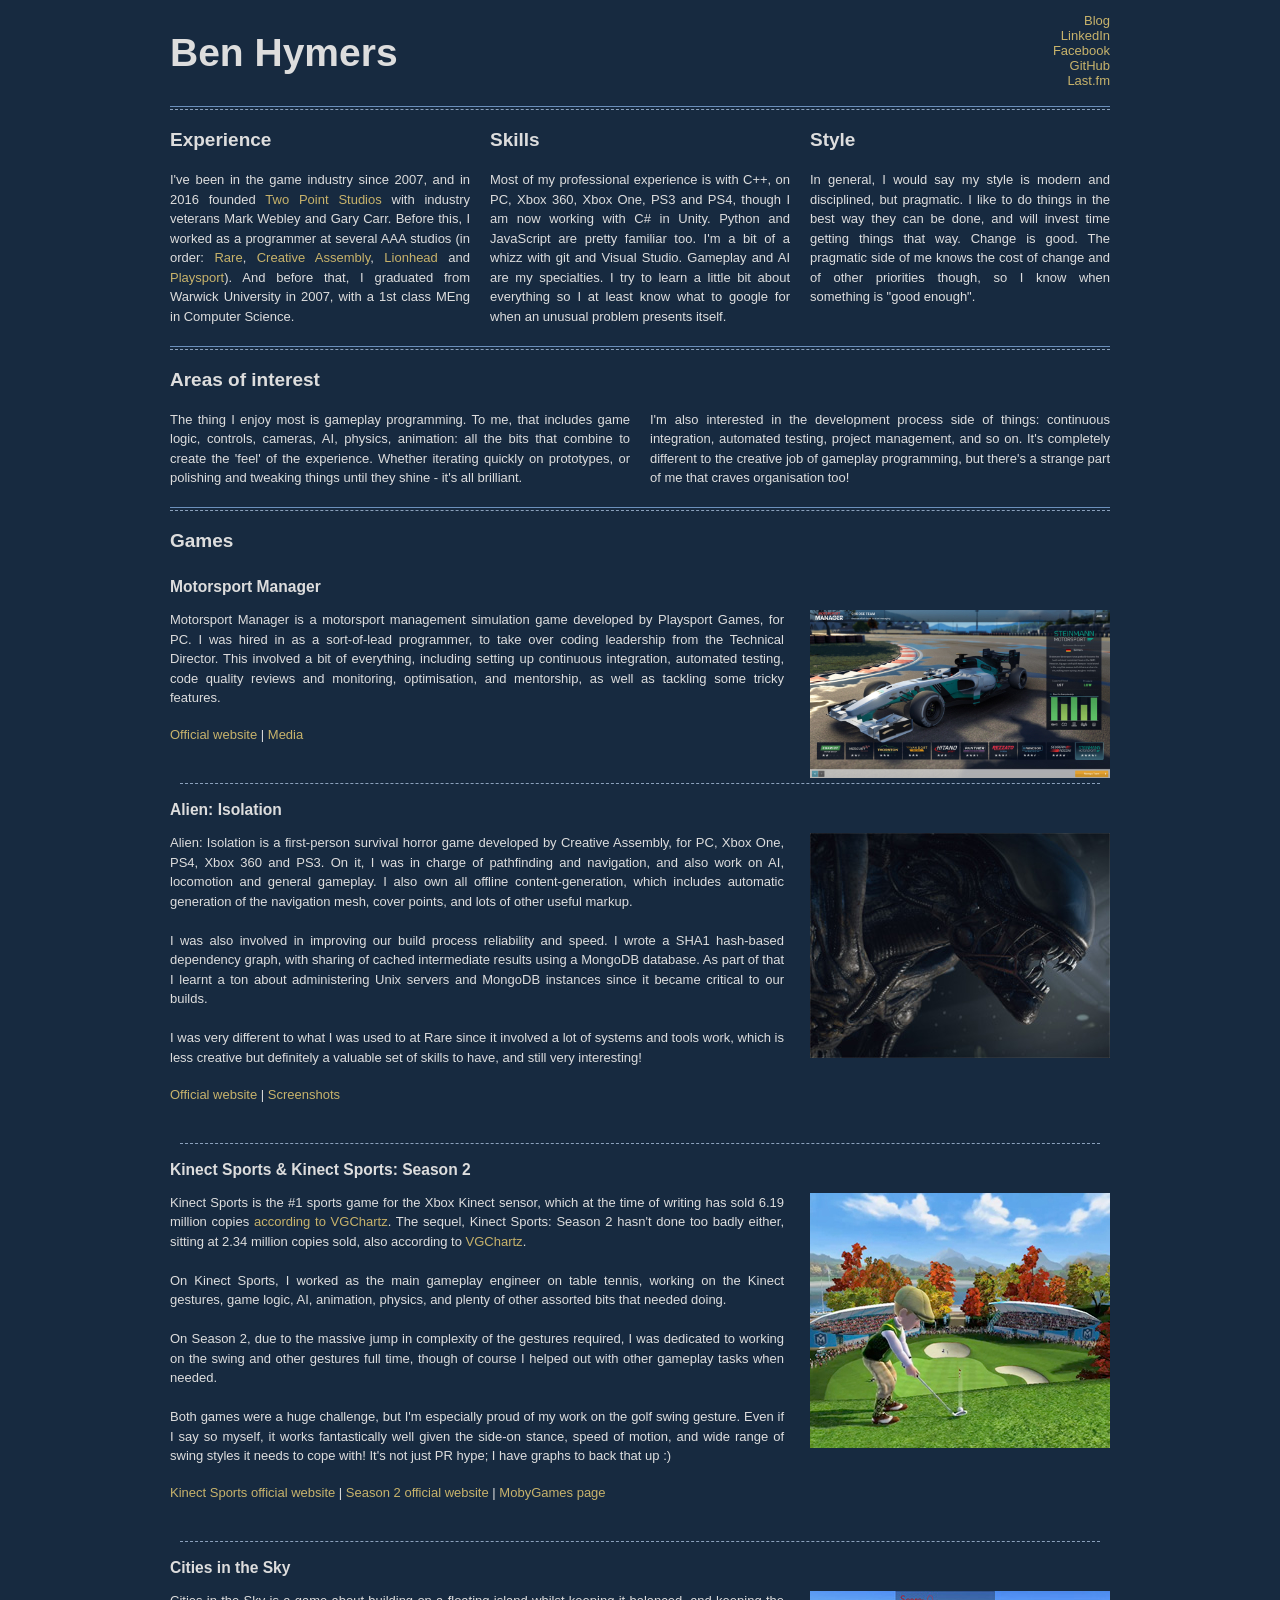
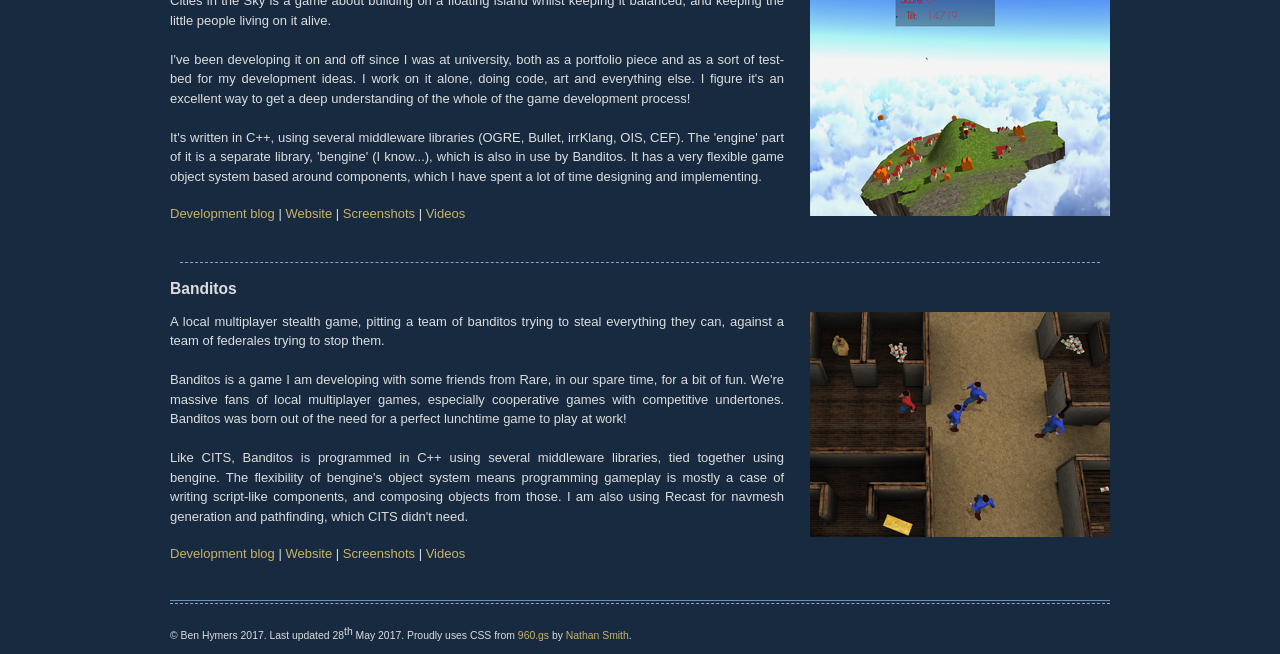
<file: index.html>
<!DOCTYPE html PUBLIC "-//W3C//DTD XHTML 1.0 Strict//EN" "http://www.w3.org/TR/xhtml1/DTD/xhtml1-strict.dtd">
<html xmlns="http://www.w3.org/1999/xhtml" xml:lang="en" lang="en">
<head>
	<meta charset="utf-8">
	<title>Ben Hymers' website</title>
	<meta name="viewport" content="width=device-width, initial-scale=1.0">
	<meta http-equiv="Content-Type" content="text/html; charset=UTF-8" />
	<meta name="author" content="Ben Hymers" />
	<meta name="description" content="Ben Hymers' portfolio website" />
	<meta name="keywords" content="ben hymers, hymers, cities in the sky, cits, banditos" />
	<link rel="stylesheet" type="text/css" media="screen" href="site.css" />
	<script>document.write("<base href=\"" + document.location + "\" />");</script>
</head>
<body>
	<div id="wrap" class="container_12">
		<div id="header">
			<h1 class="grid_4">Ben Hymers</h1>
			<ul id="links" class="grid_4 push_4">
				<li><a href="http://blog.benhymers.com">Blog</a></li>
				<li><a href="http://www.linkedin.com/in/benhymers">LinkedIn</a></li>
				<li><a href="http://en-gb.facebook.com/ben.hymers">Facebook</a></li>
				<li><a href="https://github.com/hymerman">GitHub</a></li>
				<li><a href="http://www.last.fm/user/hymerman">Last.fm</a></li>
			</ul>
		</div>
		<div id="content">
			<div id="about" class="section clearfix">
				<hr/>
				<div id="experience" class="subsection grid_4">
					<h2>Experience</h2>
					<p>I've been in the game industry since 2007, and in 2016 founded <a href="http://www.twopointstudios.com">Two Point Studios</a> with industry veterans Mark Webley and Gary Carr. Before this, I worked as a programmer at several AAA studios (in order: <a href="http://rare.co.uk/">Rare</a>, <a href="http://www.creative-assembly.co.uk/">Creative Assembly</a>, <a href="http://www.lionhead.com/">Lionhead</a> and <a href="http://www.playsportgames.com/">Playsport</a>). And before that, I graduated from Warwick University in 2007, with a 1st class MEng in Computer Science.</p>
				</div>
				<div id="skills" class="subsection grid_4">
					<h2>Skills</h2>
					<p>Most of my professional experience is with C++, on PC, Xbox 360, Xbox One, PS3 and PS4, though I am now working with C# in Unity. Python and JavaScript are pretty familiar too. I'm a bit of a whizz with git and Visual Studio. Gameplay and AI are my specialties. I try to learn a little bit about everything so I at least know what to google for when an unusual problem presents itself.</p>
				</div>
				<div id="style" class="subsection grid_4">
					<h2>Style</h2>
					<p>In general, I would say my style is modern and disciplined, but pragmatic. I like to do things in the best way they can be done, and will invest time getting things that way. Change is good. The pragmatic side of me knows the cost of change and of other priorities though, so I know when something is "good enough".</p>
				</div>
				<hr/>
				<div id="interests" class="subsection grid_6">
					<h2>Areas of interest</h2>
					<p>The thing I enjoy most is gameplay programming. To me, that includes game logic, controls, cameras, AI, physics, animation: all the bits that combine to create the 'feel' of the experience. Whether iterating quickly on prototypes, or polishing and tweaking things until they shine - it's all brilliant.</p>
				</div>
				<div id="other_interests" class="subsection grid_6">
					<h2>&nbsp;</h2><!-- to get things to align nicely -->
					<p>I'm also interested in the development process side of things: continuous integration, automated testing, project management, and so on. It's completely different to the creative job of gameplay programming, but there's a strange part of me that craves organisation too!</p>
				</div>
			</div>
			<hr/>
			<div id="games" class="section clearfix grid_12">
				<h2>Games</h2>
				<div id="motorsportmanager">
					<h3>Motorsport Manager</h3>
					<div class="gamescreenshot"><a href="http://www.motorsportmanager.com/"><img alt="Motorsport Manager" src="images/motorsport_manager_screenshot.jpg" width="300" height="168"/></a></div>
					<p>Motorsport Manager is a motorsport management simulation game developed by Playsport Games, for PC. I was hired in as a sort-of-lead programmer, to take over coding leadership from the Technical Director. This involved a bit of everything, including setting up continuous integration, automated testing, code quality reviews and monitoring, optimisation, and mentorship, as well as tackling some tricky features.</p>
					<div class="gamelinks">
						<ul class="gamelinks">
							<li><a href="http://www.motorsportmanager.com/">Official website</a></li>
							<li><a href="http://www.motorsportmanager.com/media">Media</a></li>
						</ul>
					</div>
				</div>
				<hr/>
				<div id="alienisolation">
					<h3>Alien: Isolation</h3>
					<div class="gamescreenshot"><a href="http://www.alienisolation.com"><img alt="Alien: Isolation" src="images/alien_isolation_screenshot.jpg" width="300" height="225"/></a></div>
					<p>Alien: Isolation is a first-person survival horror game developed by Creative Assembly, for PC, Xbox One, PS4, Xbox 360 and PS3. On it, I was in charge of pathfinding and navigation, and also work on AI, locomotion and general gameplay. I also own all offline content-generation, which includes automatic generation of the navigation mesh, cover points, and lots of other useful markup.</p>
					<p>I was also involved in improving our build process reliability and speed. I wrote a SHA1 hash-based dependency graph, with sharing of cached intermediate results using a MongoDB database. As part of that I learnt a ton about administering Unix servers and MongoDB instances since it became critical to our builds.</p>
					<p>I was very different to what I was used to at Rare since it involved a lot of systems and tools work, which is less creative but definitely a valuable set of skills to have, and still very interesting!</p>
					<div class="gamelinks">
						<ul class="gamelinks">
							<li><a href="http://www.alienisolation.com">Official website</a></li>
							<li><a href="http://www.alienisolation.com/en_us/media/screenshots">Screenshots</a></li>
						</ul>
					</div>
				</div>
				<hr/>
				<div id="kinectsports">
					<h3>Kinect Sports &amp; Kinect Sports: Season 2</h3>
					<div class="gamescreenshot"><a href="http://www.rare.co.uk/games/sport"><img alt="Kinect Sports" src="images/kinectsports2_screenshot.jpg" width="300" height="255"/></a></div>
					<p>Kinect Sports is the #1 sports game for the Xbox Kinect sensor, which at the time of writing has sold 6.19 million copies <a href="http://www.vgchartz.com/game/45607/kinect-sports/">according to VGChartz</a>. The sequel, Kinect Sports: Season 2 hasn't done too badly either, sitting at 2.34 million copies sold, also according to <a href="http://www.vgchartz.com/game/51392/kinect-sports-season-two/">VGChartz</a>.</p>
					<p>On Kinect Sports, I worked as the main gameplay engineer on table tennis, working on the Kinect gestures, game logic, AI, animation, physics, and plenty of other assorted bits that needed doing.</p>
					<p>On Season 2, due to the massive jump in complexity of the gestures required, I was dedicated to working on the swing and other gestures full time, though of course I helped out with other gameplay tasks when needed.</p>
					<p>Both games were a huge challenge, but I'm especially proud of my work on the golf swing gesture. Even if I say so myself, it works fantastically well given the side-on stance, speed of motion, and wide range of swing styles it needs to cope with! It's not just PR hype; I have graphs to back that up :)</p>
					<div class="gamelinks">
						<ul class="gamelinks">
							<li><a href="http://www.rare.co.uk/games/sport">Kinect Sports official website</a></li>
							<li><a href="http://www.rare.co.uk/games/kinect-sports-season-two">Season 2 official website</a></li>
							<li><a href="http://www.mobygames.com/game/kinect-sports">MobyGames page</a></li>
						</ul>
					</div>
				</div>
				<hr/>
				<div id="citiesinthesky">
					<h3>Cities in the Sky</h3>
					<div class="gamescreenshot"><a href="http://www.citiesinthesky.co.uk"><img alt="Cities in the Sky" src="images/cits_screenshot.jpg" width="300" height="225"/></a></div>
					<p>Cities in the Sky is a game about building on a floating island whilst keeping it balanced, and keeping the little people living on it alive.</p>
					<p>I've been developing it on and off since I was at university, both as a portfolio piece and as a sort of test-bed for my development ideas. I work on it alone, doing code, art and everything else. I figure it's an excellent way to get a deep understanding of the whole of the game development process!</p>
					<p>It's written in C++, using several middleware libraries (OGRE, Bullet, irrKlang, OIS, CEF). The 'engine' part of it is a separate library, 'bengine' (I know...), which is also in use by Banditos. It has a very flexible game object system based around components, which I have spent a lot of time designing and implementing.</p>
					<div class="gamelinks">
						<ul>
							<li><a href="http://blog.benhymers.com/tag/cities-in-the-sky">Development blog</a></li>
							<li><a href="http://www.citiesinthesky.co.uk">Website</a></li>
							<li><a href="http://www.citiesinthesky.co.uk#screenshots">Screenshots</a></li>
							<li><a href="http://www.citiesinthesky.co.uk#videos">Videos</a></li>
						</ul>
					</div>
				</div>
				<hr/>
				<div id="banditos">
					<h3>Banditos</h3>
					<div class="gamescreenshot"><a href="http://www.banditosgame.com"><img alt="Banditos" src="images/banditos_screenshot_2.jpg" width="300" height="225"/></a></div>
					<p>A local multiplayer stealth game, pitting a team of banditos trying to steal everything they can, against a team of federales trying to stop them.</p>
					<p>Banditos is a game I am developing with some friends from Rare, in our spare time, for a bit of fun. We're massive fans of local multiplayer games, especially cooperative games with competitive undertones. Banditos was born out of the need for a perfect lunchtime game to play at work!</p>
					<p>Like CITS, Banditos is programmed in C++ using several middleware libraries, tied together using bengine. The flexibility of bengine's object system means programming gameplay is mostly a case of writing script-like components, and composing objects from those. I am also using Recast for navmesh generation and pathfinding, which CITS didn't need.</p>
					<div class="gamelinks">
						<ul class="gamelinks">
							<li><a href="http://blog.benhymers.com/tag/banditos">Development blog</a></li>
							<li><a href="http://www.banditosgame.com">Website</a></li>
							<li><a href="http://www.banditosgame.com#screenshots">Screenshots</a></li>
							<li><a href="http://www.banditosgame.com#videos">Videos</a></li>
						</ul>
					</div>
				</div>
			</div>
			<hr/>
			<div id="footer" class="clearfix">
				<p class="grid_12">&copy; Ben Hymers 2017. Last updated 28<sup>th</sup> May 2017. Proudly uses CSS from <a href="http://960.gs">960.gs</a> by <a href="http://sonspring.com">Nathan Smith</a>.</p>
			</div>
		</div>
	</div>
	<script type="text/javascript">
	var gaJsHost = (("https:" == document.location.protocol) ? "https://ssl." : "http://www.");
	document.write(unescape("%3Cscript src='" + gaJsHost + "google-analytics.com/ga.js' type='text/javascript'%3E%3C/script%3E"));
	</script>
	<script type="text/javascript">
	try {
	var pageTracker = _gat._getTracker("UA-1548272-4");
	pageTracker._trackPageview();
	} catch(err) {}
	</script>
</body>
</html>
</file>
<file: site.css>
@import url(reset.css);
@import url(960.css);

body {
	font-family: 'Helvetica Neue', Arial, 'Liberation Sans', FreeSans, sans-serif;
	font-size: 13px;
	color: #ddd;
	background-color: #172a40;
}

ul, ol {
	list-style-type: none;
}

strong {
	font-weight: bold;
}
	
em {
	font-style: italic;
}

a {
	text-decoration: none;
}

a:link, a:visited {
	color: #c8b36b;
}

a:hover, a:active {
	color: #ebdaa0;
}

a img {
	border: none;
}

hr {
	margin: 0 10px 20px 10px;
	outline: 0;
	clear: both;
	height: 0;
	border-top: 1px solid #6c90bc;
	border-bottom: 1px dashed #8ba1bc;
	padding: 2px 0 0;
}

#games hr {
	margin-bottom: 10px;
	border-top: none;
}


h1 {
	margin-top: 0.8em;
	margin-bottom: 0.8em;
	font-size: 3em;
	font-family: 'Trebuchet MS', 'Lucida Grande', Verdana, Arial, sans-serif;
	font-weight: bold;
}

ul#links {
	margin-top: 1em;
	margin-bottom: 1em;
	text-align: right;
}

h2 {
	font-size: 19px;
	line-height: 20px;
	font-weight: bold;
	margin-bottom: 20px;
	text-align: left;
}

h3 {
	line-height: 2em;
	font-size: 1.2em;
	margin-bottom: 0.5em;
}

p {
	font-size: 13px;
	line-height: 1.5em;
	margin-bottom: 1.5em;
	text-align: justify;
}

div.gamescreenshot {
	margin-left: 2em;
	float:right;
}

.gamelinks ul {
	margin-top: 1em;
	margin-bottom: 3em;
}

.gamelinks li
{
	list-style-type: none;
	display: inline;
}

.gamelinks  li:before {
	content: " | ";
}

.gamelinks  li:first-child:before {
	content: none;
}

#footer p {
	font-size: 0.8em;
	margin-bottom: 1em;
	text-align: left;
}
</file>
